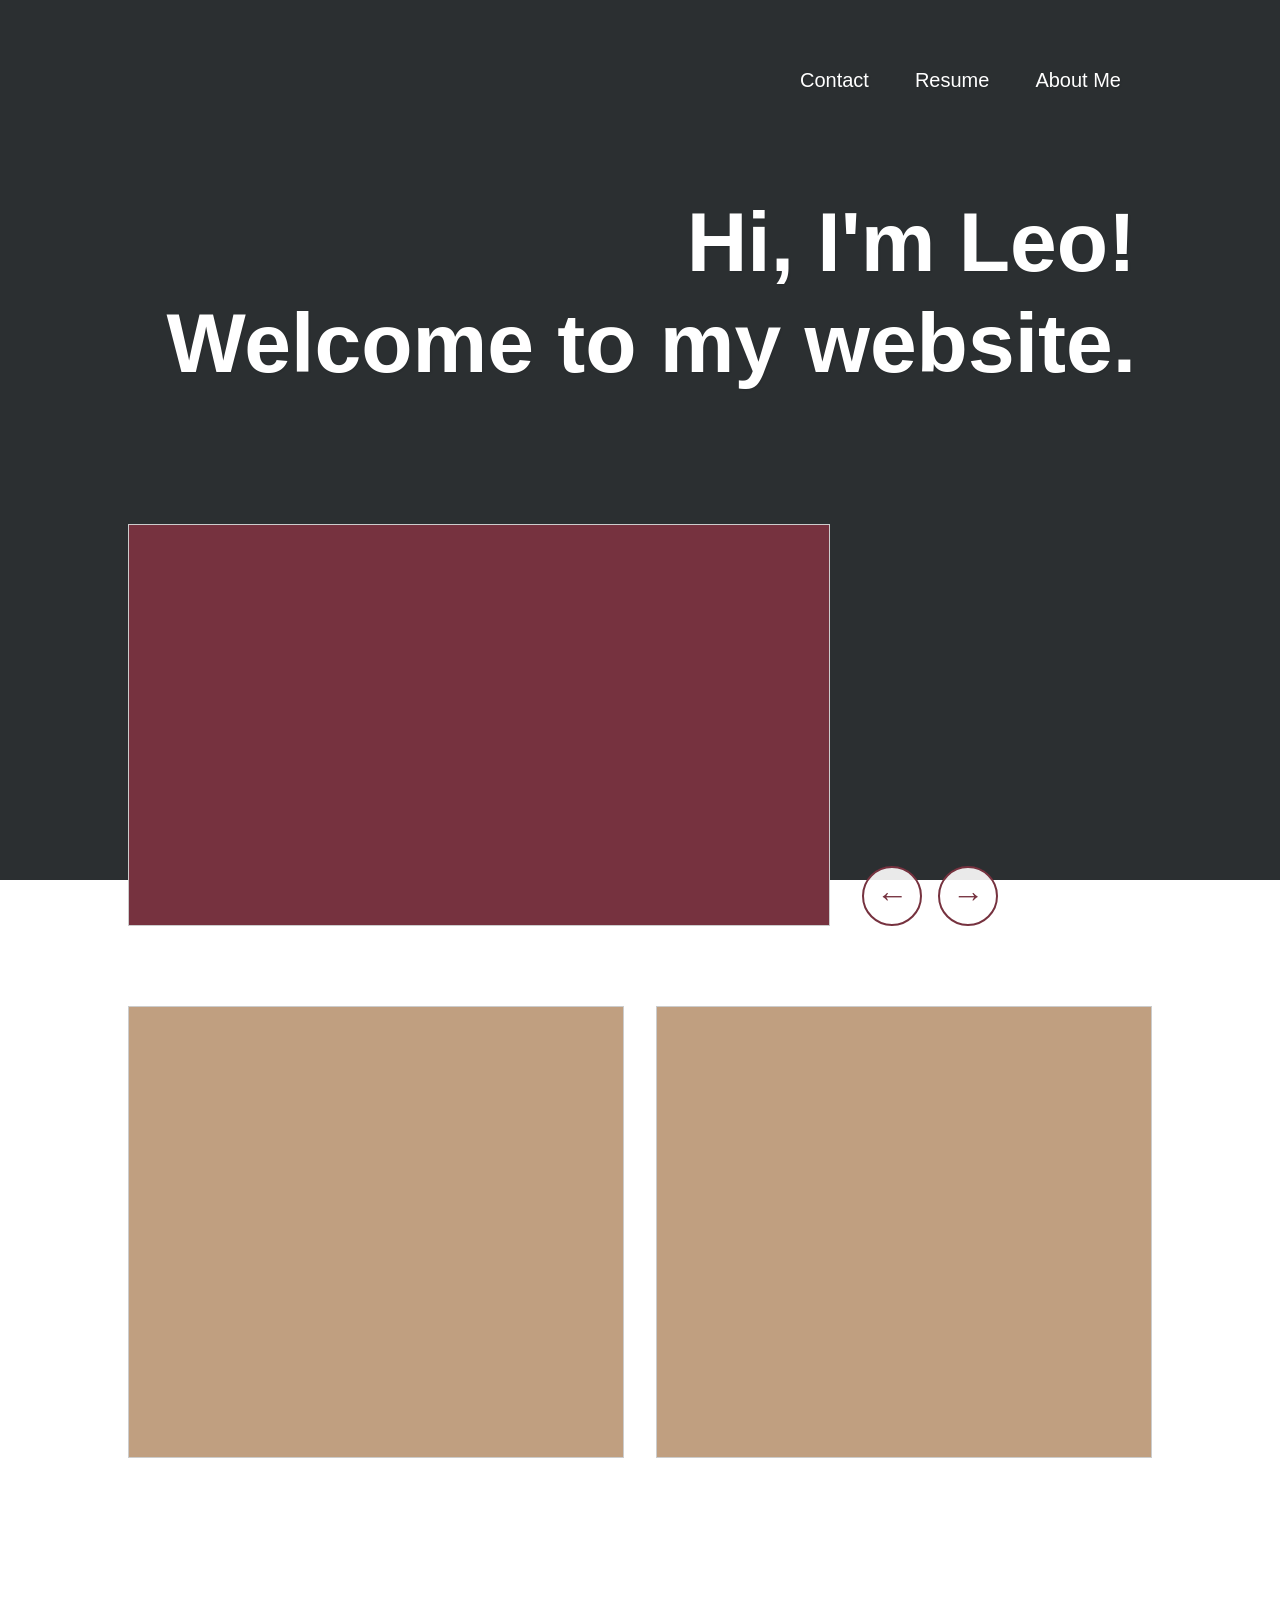
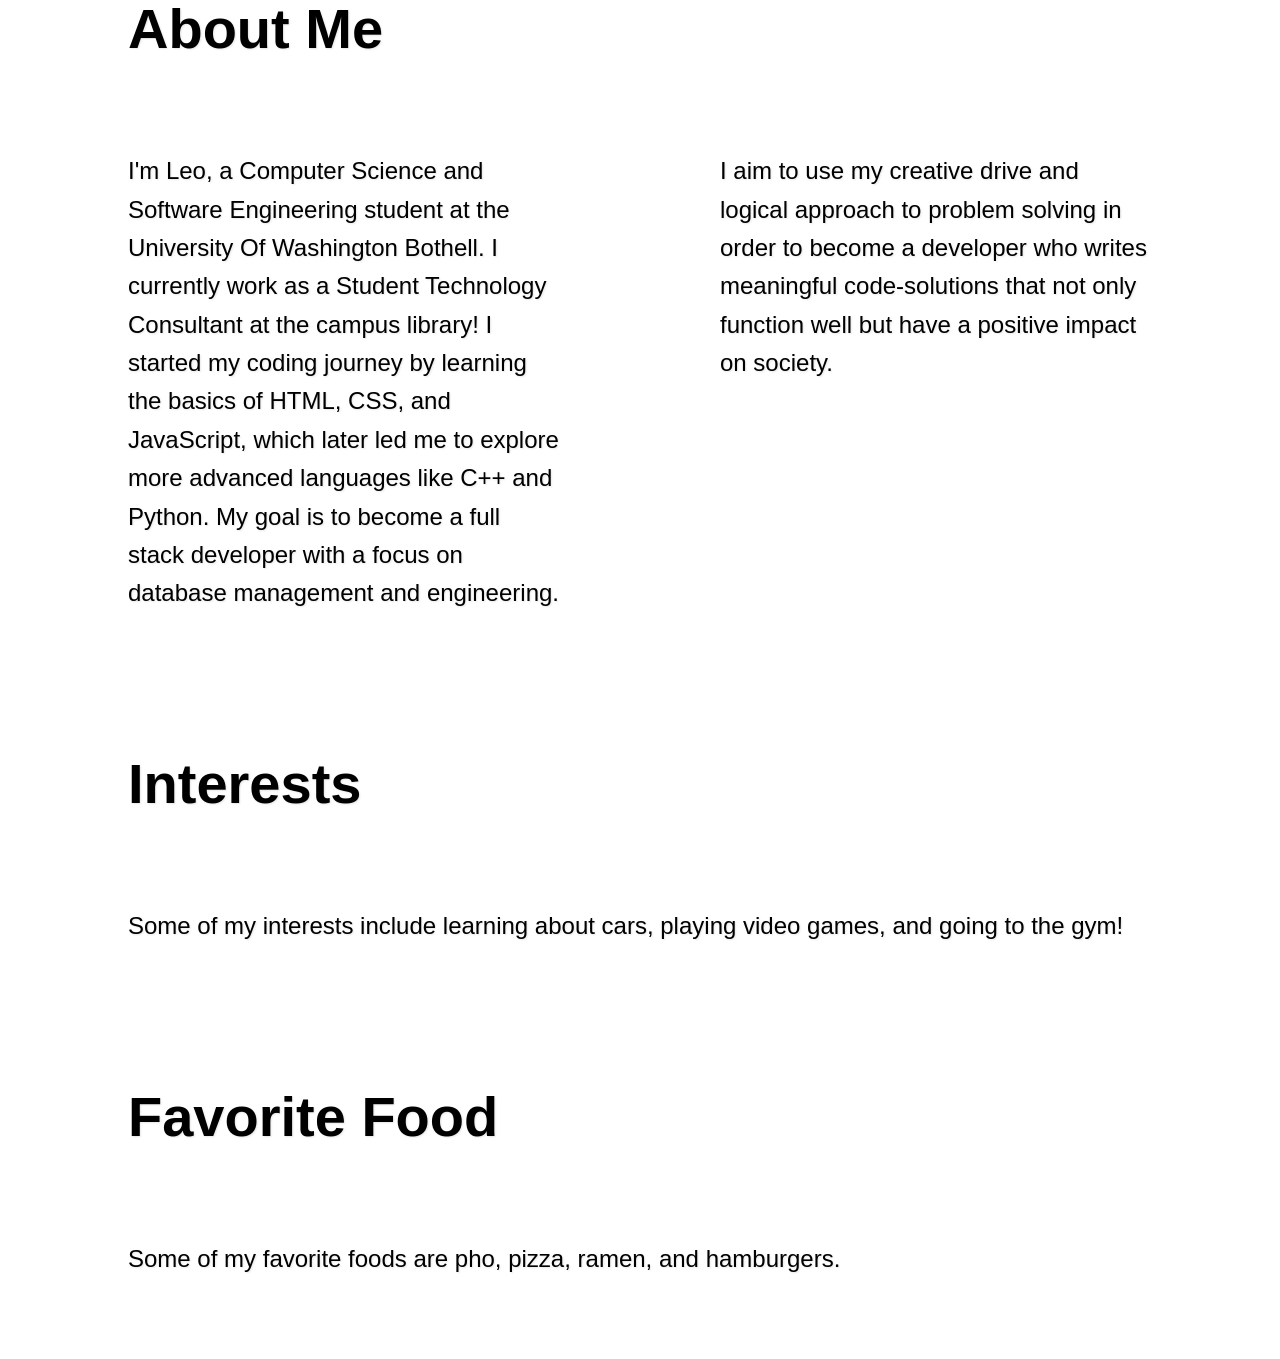
<file: index.html>
<!DOCTYPE html>
<html lang="en">
<head>
    <meta charset="UTF-8">
    <meta name="viewport" content="width=device-width, initial-scale=1.0">
    <link rel="stylesheet" type="text/css" href="styles.css">
    <title>Personal Website About Me</title>
</head>

<body>
    <section class ="banner-section">
        <div class="banner-background">
            <header>
                <nav>
                    <ul>
                        <li><a href="index.html">About Me</a></li>
                        <li><a href="resume.html">Resume</a></li>
                        <li><a href="contact.html">Contact</a></li>
                    </ul>
                </nav>
            </header>
        </div>

        <div class="general-container">
            <div class ="banner-content">
                <div class ="banner-text">
                    <h1 class="banner-title">
                        Hi, I'm Leo!
                        <br>
                        Welcome to my website.
                    </h1>
                </div>
                <div class="image-fadeinup">
                    
                    <div class="image-controls">
                        <div class ="image-placeholder"></div>
                        <div class="button-container">
                        <button class="image-nav-btn prev-btn" id="prevBtn">←</button>
                        <button class="image-nav-btn next-btn" id="nextBtn">→</button>
                        </div>
                    </div>
                </div>
                <div class="span">
                    <div class ="image-placeholder-two"> </div>
                    <div class ="image-placeholder-two"> </div>
                </div>
            </div>
        </div>

    </section>
    <!--<hr>-->
    <!-- 1. The content is up to you, but I expect it to be tasteful! 
    Describe yourself and tell us something that interests you. 
    Perhaps give a recipe you enjoy, a favorite movie or hobby, a 
    book you have read more than once !-->
    <section class ="about-section">
        <div class = "about-background"></div>
        <div class="general-container">
            <div class ="about-content">
                <div class="personal-text">
                    <h2>About Me</h2>
                    <div class="personal-text-content">
                        <p>
                            I'm Leo, a Computer Science and Software Engineering student at the University
                            Of Washington Bothell. I currently work as a Student Technology Consultant at the
                            campus library! I started my coding journey by learning the basics of
                            HTML, CSS, and JavaScript, which later led me to explore more advanced languages 
                            like C++ and Python. My goal is to become a full stack developer with a focus 
                            on database management and engineering.
                        </p>

                        <p>
                            I aim to use my creative drive and logical approach to problem solving in order 
                            to become a developer who writes meaningful code-solutions that not only function 
                            well but have a positive impact on society.
                        </p>
                    </div>
                </div>
                <div class="personal-text">
                    <h2>Interests</h2>
                    <div class="personal-text-content">
                        <p>
                            Some of my interests include learning about cars, playing video games, and going to the gym!
                        </p>
                    </div>
                </div>
                <div class="personal-text">
                    <h2>Favorite Food</h2>
                    <div class="personal-text-content">
                        <p>
                            Some of my favorite foods are pho, pizza, ramen, and hamburgers.
                        </p>
                    </div>
                </div>
            </div>
        </div>
    </section>
</body>
</html>
</file>
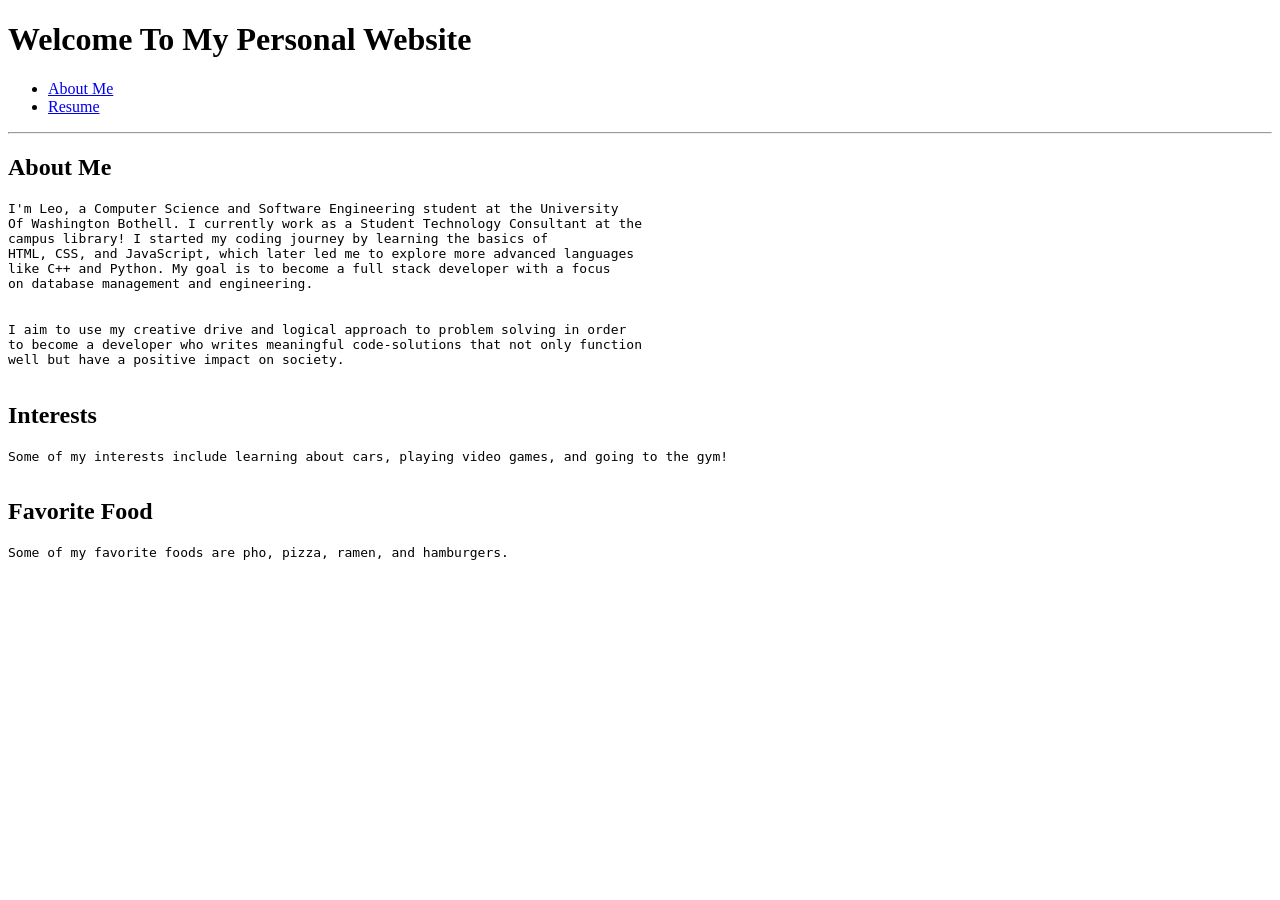
<file: src/code/index.html>
<!DOCTYPE html>
<html>
<head>
    <meta charset="UTF-8">
    <meta name="viewport" content="width=device-width, initial-scale=1.0">
    <title>Personal Website About Me</title>
</head>

<body>
    <header>
        <h1>Welcome To My Personal Website</h1>
        <nav>
            <ul>
                <li><a href="index.html">About Me</a></li>
                <li><a href="resume.html">Resume</a></li>
            </ul>
        </nav>
    </header>
    <hr>
    <!-- 1. The content is up to you, but I expect it to be tasteful! 
    Describe yourself and tell us something that interests you. 
    Perhaps give a recipe you enjoy, a favorite movie or hobby, a 
    book you have read more than once !-->

    <h2>About Me</h2>
    <p>
        <pre>
I'm Leo, a Computer Science and Software Engineering student at the University
Of Washington Bothell. I currently work as a Student Technology Consultant at the
campus library! I started my coding journey by learning the basics of
HTML, CSS, and JavaScript, which later led me to explore more advanced languages 
like C++ and Python. My goal is to become a full stack developer with a focus 
on database management and engineering.
        </pre> 
    </p>

    <p>
        <pre>
I aim to use my creative drive and logical approach to problem solving in order 
to become a developer who writes meaningful code-solutions that not only function 
well but have a positive impact on society.
        </pre>
    </p>


    <h2>Interests</h2>
    <p>
        <pre>
Some of my interests include learning about cars, playing video games, and going to the gym!
        </pre>
    </p>

    <h2>Favorite Food</h2>
    <p>
        <pre>
Some of my favorite foods are pho, pizza, ramen, and hamburgers.
        </pre>
    </p>
</body>
</html>
</file>
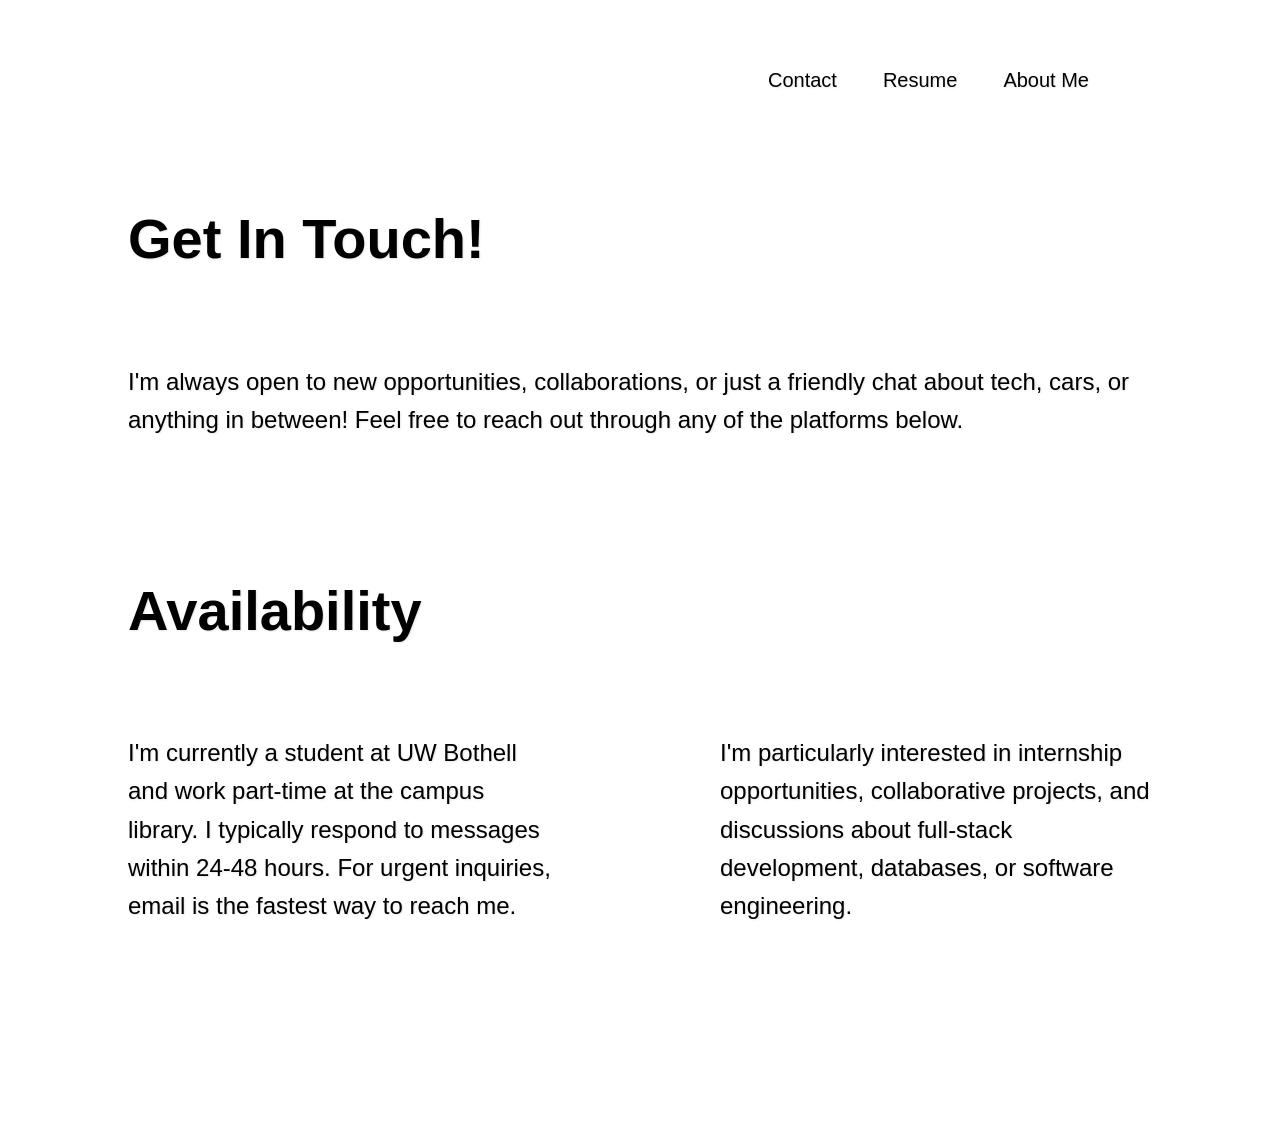
<file: contact.html>
<!DOCTYPE html>
<html lang="en">
<head>
    <meta charset="UTF-8">
    <meta name="viewport" content="width=device-width, initial-scale=1.0">
    <link rel="stylesheet" type="text/css" href="styles.css">
    <title>Personal Website Contact</title>
</head>

<body>
    <section class = "general-container">
        <header class ="alone-header">
            <nav>
                <ul >
                    <li><a href="index.html" class="black-header">About Me</a></li>
                    <li><a href="resume.html" class="black-header">Resume</a></li>
                    <li><a href="contact.html" class="black-header">Contact</a></li>
                </ul>
            </nav>
        </header>
    </section>
    <section class="contact-section">
        <div class="general-container">
            <div class="about-content">
                <div class="personal-text">
                    <h2>Get In Touch!</h2>
                    <div class="personal-text-content">
                        <p>
                            I'm always open to new opportunities, collaborations, or just a friendly chat 
                            about tech, cars, or anything in between! Feel free to reach out through any 
                            of the platforms below.
                        </p>
                    </div>
                </div>

                

                <div class="personal-text">
                    <h2>Availability</h2>
                    <div class="personal-text-content">
                        <p>
                            I'm currently a student at UW Bothell and work part-time at the campus library. 
                            I typically respond to messages within 24-48 hours. For urgent inquiries, 
                            email is the fastest way to reach me.
                        </p>
                        <p>
                            I'm particularly interested in internship opportunities, collaborative projects, 
                            and discussions about full-stack development, databases, or software engineering.
                        </p>
                    </div>
                </div>
            </div>
        </div>
    </section>
</file>
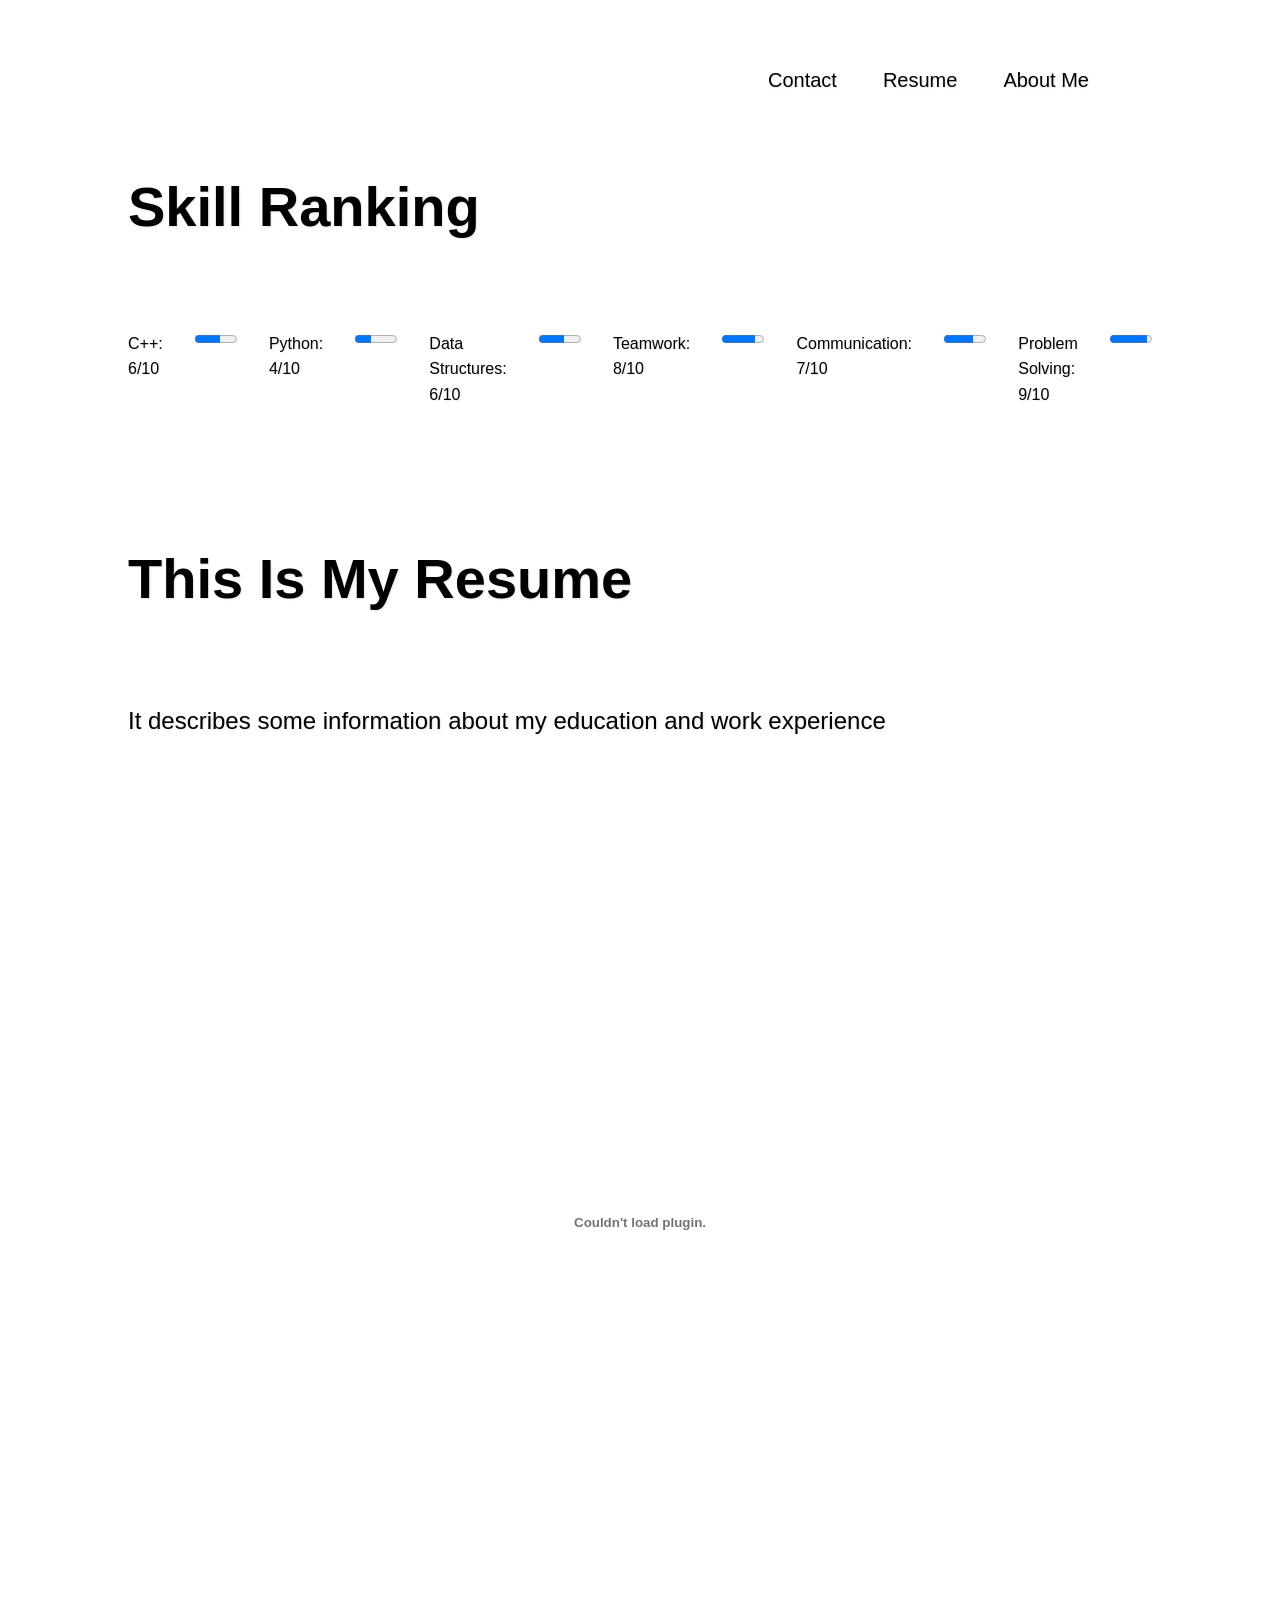
<file: resume.html>
<!DOCTYPE html>
<html lang="en">

<head>
    <meta charset="UTF-8">
    <meta name="viewport" content="width=device-width, initial-scale=1.0">
    <link rel="stylesheet" type="text/css" href="styles.css">
    <title>Personal Website Resume</title>
</head>

<body>
    <section class = "general-container">
        <header class ="alone-header">
            <nav>
                <ul >
                    <li><a href="index.html" class="black-header">About Me</a></li>
                    <li><a href="resume.html" class="black-header">Resume</a></li>
                    <li><a href="contact.html" class="black-header">Contact</a></li>
                </ul>
            </nav>
        </header>
    </section>
    <section class="resume-section">
        <div class="general-container">
            <div class="about-content">
                <div class="personal-text">
                    <h2>Skill Ranking</h2>
                    <div class="span">
                            <label for="c++">C++: 6/10</label>
                            <progress id="c++" max="100" value="60"></progress>
                            <label for="python">Python: 4/10</label>
                            <progress id="python" max="100" value="40"></progress>
                            <label for="datastructures">Data Structures: 6/10</label>
                            <progress id="datastructures" max="100" value="60"></progress>
                            <label for="teamwork">Teamwork: 8/10</label>
                            <progress id="teamwork" max="100" value="80"></progress>
                            <label for="communication">Communication: 7/10</label>
                            <progress id="communication" max="100" value="70"></progress>
                            <label for="problemsolving">Problem Solving: 9/10</label>
                            <progress id="problemsolving" max="100" value="90"></progress>
                    </div>
                </div>
                <div class="personal-text">
                    <h2>This Is My Resume</h2>
                    <div class ="personal-text-content">
                        <p>It describes some information about my education and work experience</p>
                        
                    </div>
                    <object class = "viewable-pdf" data="1%20Page%20Resume%201-12-26.pdf"></object>
                </div>
            </div>
        </div>
    </section>
</body>
</html>
</file>
<file: styles.css>
/*
html {
  max-width: 70ch;
  padding: 3em 1em;
  margin: auto;
  line-height: 1.75;
  font-size: 1.25em;
  background-color: #CBCAC6;
  background-image: linear-gradient(315deg, #CBCAC6 0%, #e2e1dd 74%);
}

h1,h2,h3,h4,h5,h6 {
  margin: 3em 0 1em;
}

p,ul,ol {
  margin-bottom: 2em;
  color: #1d1d1d;
  font-family: sans-serif;
}

body {
    position: relative;
    margin: 0;
    background-color: var(--c-beige);
    color: var(--c-soft-black);
    font-family: var(--font-std);
    font-size: 16px;
    -webkit-font-smoothing: antialiased;
    -moz-osx-font-smoothing: grayscale;
    font-weight: 400;
    letter-spacing: normal;
    line-height: 1.2;
    overscroll-behavior: none;

    &.is-mobile-open,
    &.is-modal-open,
    &.no-scroll {
        overflow: hidden;
    }
}

*/

html{
    scroll-behavior: smooth;
}

body{
    margin: 0;
    font-family: "Inter", sans-serif;
    font-weight: 400;
    text-shadow: 1px 1px 2px rgba(0, 0, 0, 0.1);
    line-height: 1.6;
    font-size: 16px;
}

header{
    margin: 0;
    padding: 0;
    color:white;
    text-align: right;
    margin-right: 10rem;
    margin-left: 10rem;
    margin-top: 4rem;
    font-size: 1.25rem;
}

ul{
    list-style-type: none;
    overflow: hidden;
}

ul li{
    float: right;
    margin-right: 1rem;
}

ul li a {
    text-decoration: none;
    padding: 15px;
    color: white;
    transition: all 0.3s ease;
}

.black-header{
    color:black;
}

ul li a:hover, ul li a.active {
    color: lightgray;
    transform: translateY(-2px);
}

.general-container{
    width: 100%;
}

.span{
    display: flex;
    flex-direction: row;
    gap: 2rem;
}

.text-right{
    text-align: right;
    color:#000000;
    font-size: 4rem;
}

.text-left{
    text-align: left;
    color:#000000;
    font-size: 4rem;
}

.alone-header{
    color: black;
    text-align: right;
    margin-right: 10rem;
    margin-left: 10rem;
    margin-top: 4rem;
    font-size: 1.25rem;
}

.banner-section{
    position: relative;
    z-index: 0;
    width: 100%;
    padding: 12rem 0 5rem;
    /*
    background-color: var(--shades01);
    background-color: transparent;
    */
    min-height: 100vh;
    color: #ffffff;
}

.banner-background{
    position: absolute;
    top: 0;
    left: 0;
    width: 100%;
    height: 55rem;
    overflow: hidden;
    /*background-color: #CBCAC6;*/
    /*background-color: #565656;*/
    background-color: #2b2f31;
}

.banner-content{
    position: relative;
    display: flex;
    flex-direction: column;
    gap: 5rem;
    margin-right: 10rem;
    margin-left: 10rem;
}

.banner-text{
    font-size: 3.7rem;
    max-width: 70ch;
    color: #ffffff;
    padding: 0 1rem;
    z-index: 1;
    margin-left: auto;
}

.banner-title{   
    text-align: right;
    margin: 0;
    line-height: 1.2;
    animation: fadeInUp 1s ease-out;
    animation-delay: 1s; /* Delay so it animates after the image */
    opacity: 0;
    animation-fill-mode: forwards;
}

@keyframes fadeInUp {
    from {
        opacity: 0;
        transform: translateY(60px);
    }
    to {
        opacity: 1;
        transform: translateY(0);
    }
}

.banner-image{
    
}

.about-background{
    position: absolute;
    top: 0;
    left: 0;
    width: 100%;
    /*height: 55rem;*/
    /*overflow: hidden;*/
    /*background-color: #CBCAC6;*/
    background-color: #f0f0f0;
}

.about-section{
    /*
    max-width: 70ch;
    padding: 3em 1em;
    margin: auto;
    line-height: 1.75;
    font-size: 1.25em;
    background-color: #D7CEC7;
    */
    position: relative;
    z-index: 0;
    width: 100%;
    padding: 0rem 0 5rem;
    /*background-color: #D7CEC7;*/
    min-height: 100vh;
    color: #000000;
}

.about-content{
    /*
    color: #000000;
    z-index: 1;
    margin-right: 10rem;
    margin-left: 10rem;
    display:flex;
    */
    position: relative;
    display: flex;
    flex-direction: column;
    gap: 5rem;
    margin-right: 10rem;
    margin-left: 10rem;
}

.about-content h2{
    font-size: 4rem;
}

.about-content p{
    font-size: 1.5rem;
}

.personal-text{
    display: flex;
    flex-direction: column;
    gap: 2rem;
    max-width: 100%;
}

.personal-text-content{
    display: flex;
    flex-direction: row;
    gap: 10rem;
}

.personal-text-content p{
    flex: 1;
    margin: 0;
}

.image-placeholder,
.image-placeholder-two {
    transition: transform 0.3s ease, box-shadow 0.3s ease;
}

.image-placeholder:hover,
.image-placeholder-two:hover {
    opacity: 1;
    transform: scale(1.02) !important;
    box-shadow: 0 10px 30px rgba(0, 0, 0, 0.2);
}

.image-fadeinup{
    animation: fadeInUp 1s ease-out forwards;
    opacity: 0; /* Start invisible */
    animation-delay: 0.3s;
}

.image-placeholder {
    width: 1000px;
    height: 500px; 
    background-color: #76323F;
    border: 1px solid #ccc;
    display: flex; 
    justify-content: center;
    align-items: center; 
    color: #888; 
    align-self: flex-start;
    margin-top: 50px;
    z-index: 2; 

}

.image-placeholder-two {
    width: calc(70% - 10rem);
    height: 450px;
    background-color: #C09F80;
    border: 1px solid #ccc;
    display: flex;
    justify-content: center;
    align-items: center;
    color: #888;
    margin-right: 0;
    z-index: 2;
}

/*Image buttons*/
.image-controls{
    display:flex;
    align-items: flex-end;
    gap: 2rem;
}

.button-container {
    display: flex;
    flex-direction: row;
    gap: 1rem;
    bottom: 20px;
    right: auto;
}

.image-nav-btn {
    width: 60px;
    height: 60px;
    border: 2px solid #76323F;
    background-color: rgba(255, 255, 255, 0.9);
    color: #76323F;
    font-size: 2rem;
    cursor: pointer;
    border-radius: 50%;
    transition: all 0.3s ease;
    display: flex;
    align-items: center;
    justify-content: center;
}

.image-nav-btn:hover {
    background-color: #76323F;
    color: white;
    transform: scale(1.1);
    box-shadow: 0 5px 15px rgba(0, 0, 0, 0.3);
}

.image-nav-btn:active {
    transform: scale(0.95);
}

.contact-section {
    position: relative;
    z-index: 0;
    width: 100%;
    padding: 2rem 0 5rem;
    min-height: 100vh;
    color: #000000;
}

.viewable-pdf{
    height: 100vh;
}

/* Responsiveness */
@media(max-width: 1920px){
    .banner-text{
        font-size: 3.2rem;
    }
}

@media (max-width: 1600px) {
    header {
        margin-right: 8rem;
        margin-left: 8rem;
    }

    .banner-content,
    .about-content {
        margin-right: 8rem;
        margin-left: 8rem;
    }

    .banner-text {
        font-size: 3rem;
        max-width: 100%;
    }
    
    .about-content h2 {
        font-size: 3rem;
    }
    
    .text-right,
    .text-left {
        font-size: 3.5rem;
    }
    
    .image-placeholder {
        width: 800px;
        height: 450px;
    }
}

/* laptop screens */
@media (max-width: 1440px){
    header {
        margin-right: 8rem;
        margin-left: 8rem;
    }
    
    .banner-content,
    .about-content {
        margin-right: 8rem;
        margin-left: 8rem;
    }
    
    .banner-text {
        font-size: 3.5rem;
    }
    
    .about-content h2 {
        font-size: 3.5rem;
    }
    
    .image-placeholder {
        width: 700px;
        height: 400px;
    }
}

@media (max-width: 1200px) {
    header {
        margin-right: 5rem;
        margin-left: 5rem;
    }
    
    .banner-content,
    .about-content {
        margin-right: 5rem;
        margin-left: 5rem;
    }
    
    .banner-text {
        font-size: 3rem;
    }
    
    .about-content h2 {
        font-size: 3rem;
    }

    .image-placeholder{
        width: 100%;
        max-width: 600px;
        height: 400px;
    }

    .banner-background{
        height: 50rem;
    }

    .banner-section{
        padding: 10rem 0 5rem;
    }
}

@media(max-width: 900px){
    .image-placeholder{
        width: 80%;
    }
}

@media (max-width: 768px) {
    header{
        margin-right: 2rem;
        margin-left: 2rem;
        font-size: 1rem;
    }

    ul li {
        margin-right: 0.5rem;
    }
    
    ul li a {
        padding: 10px;
        font-size: 0.9rem;
    }
    
    .alone-header {
        margin-right: 2rem;
        margin-left: 2rem;
        font-size: 1rem;
    }

    .banner-content,
    .about-content{
        margin-right: 2rem;
        margin-left: 2rem;
    }

    .banner-text{
        font-size: 2rem;
    }

    /*
    .banner-title{
        text-align: left;
    }
    */

    .image-controls{
        flex-direction: column;
        align-items: center;
    }

    .image-placeholder{
        width: 100%;
        height: 300px;
        margin-top: 20px;
    }

    .personal-text-content {
        flex-direction: column;
        gap: 2rem;
    }
    
    .span {
        flex-direction: column;
    }
    
    .image-placeholder,
    .image-placeholder-two {
        width: 100%;
        max-width: 800px;
    }

    .banner-background{
        height: 42rem;
    }

    .banner-section{
        padding: 8rem 0 5rem;
    }

    .banner-content{
        gap: 3rem;
    }
}

/*
Light: D7CEC7
Dark: 565656
Red Accent: 76323F
Tan Accent: C09F80
*/
</file>
